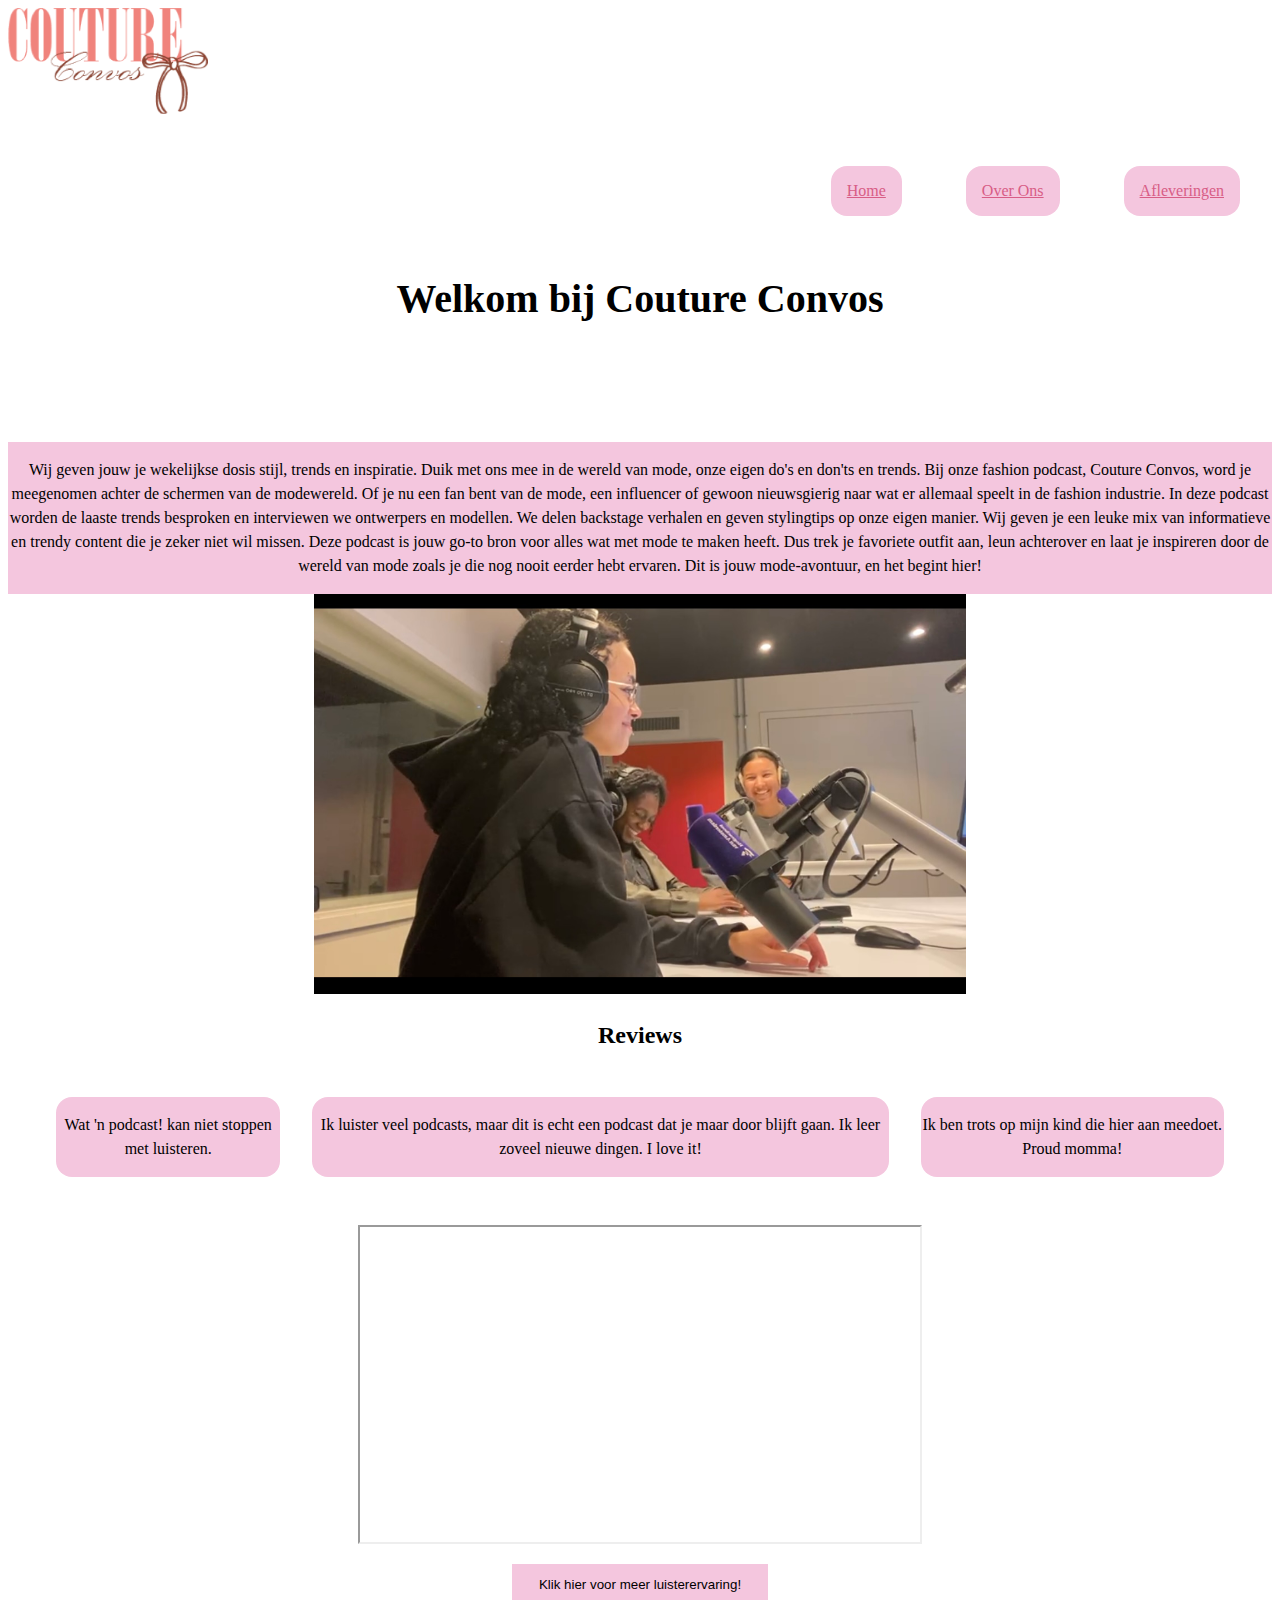
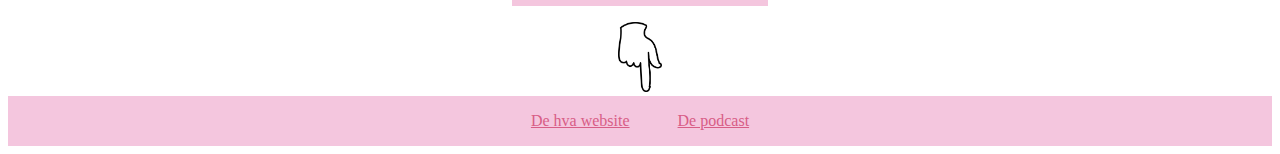
<file: index.html>
<!DOCTYPE html>
<html lang="nl">
<head>
    <title>Fashion podcast</title>
    <link rel="icon" type="images/icon" href="images/favicoon.jpg"><!--foto van pinterest-->
    <meta charset="UTF-8">
    <meta name="viewport" content="width=device-width, initial-scale=1.0">
    <link href="css/style.css" rel="stylesheet">
</head>
<body>
    <header>
        <a href="index.html"><img class="couture_logo" src="images/logo.jpg"
                alt="podcast logo om terug te gaan naar Home pagina" width="200"></a>
        <nav>
            <ul>
                <li><a href="index.html">Home</a></li>
                <li><a href="overons.html">Over Ons</a></li>
                <li><a href="afleveringen.html">Afleveringen</a></li>
            </ul>
        </nav>
    </header>
    <main>
        <h1> Welkom bij Couture Convos</h1>
        <div class="index">
            <p>
                Wij geven jouw je wekelijkse dosis stijl, trends en inspiratie.
                Duik met ons mee in de wereld van mode, onze eigen do's en don'ts en trends.
                Bij onze fashion podcast, Couture Convos, word je meegenomen achter de schermen van de modewereld.
                Of je nu een fan bent van de mode, een influencer of gewoon nieuwsgierig naar wat er allemaal speelt in
                de fashion industrie.
                In deze podcast worden de laaste trends besproken en interviewen we ontwerpers en modellen.
                We delen backstage verhalen en geven stylingtips op onze eigen manier. Wij geven je
                een leuke mix van informatieve en trendy content die je zeker niet wil missen.
                Deze podcast is jouw go-to bron voor alles wat met mode te maken heeft.
                Dus trek je favoriete outfit aan, leun achterover en laat je inspireren door de wereld van mode
                zoals je die nog nooit eerder hebt ervaren. Dit is jouw mode-avontuur, en het begint hier!
            </p>
        </div>
        <img src="images/home.foto.jpg" alt="foto van amber, kimorah en charlie in een podcast ruimte" height="400">
        <h2>Reviews</h2>
        <div class="review-container">
            <div class="reviews">
                <p>
                    Wat 'n podcast! kan niet stoppen met luisteren.
                </p>
            </div>
            <div class="reviews">
                <p>
                    Ik luister veel podcasts, maar dit is echt een podcast dat je maar door blijft gaan.
                    Ik leer zoveel nieuwe dingen. I love it!
                </p>
            </div>
            <div class="reviews">
                <p>
                    Ik ben trots op mijn kind die hier aan meedoet.
                    Proud momma!
                </p>
            </div>
        </div>
        <iframe width="560" height="315" src="https://www.youtube.com/embed/n6UWTjlawM0?si=zpVWYix27OrDaUtr"
            title="YouTube video player"
            allow="accelerometer; autoplay; clipboard-write; encrypted-media; gyroscope; picture-in-picture; web-share"
            referrerpolicy="strict-origin-when-cross-origin" allowfullscreen>
        </iframe>
        <p>
            <button class="knop">Klik hier voor meer luisterervaring!</button>
        </p>
        <img class="vinger" src="images/vinger.jpg" alt="een vinger die wijst naar de footer" height="70">
    </main>
    <footer>
        <nav>
            <a href="https://www.hva.nl">De hva website</a>
            <a href="https://open.spotify.com">De podcast</a>
        </nav>
    </footer>
</body>
</html>
</file>
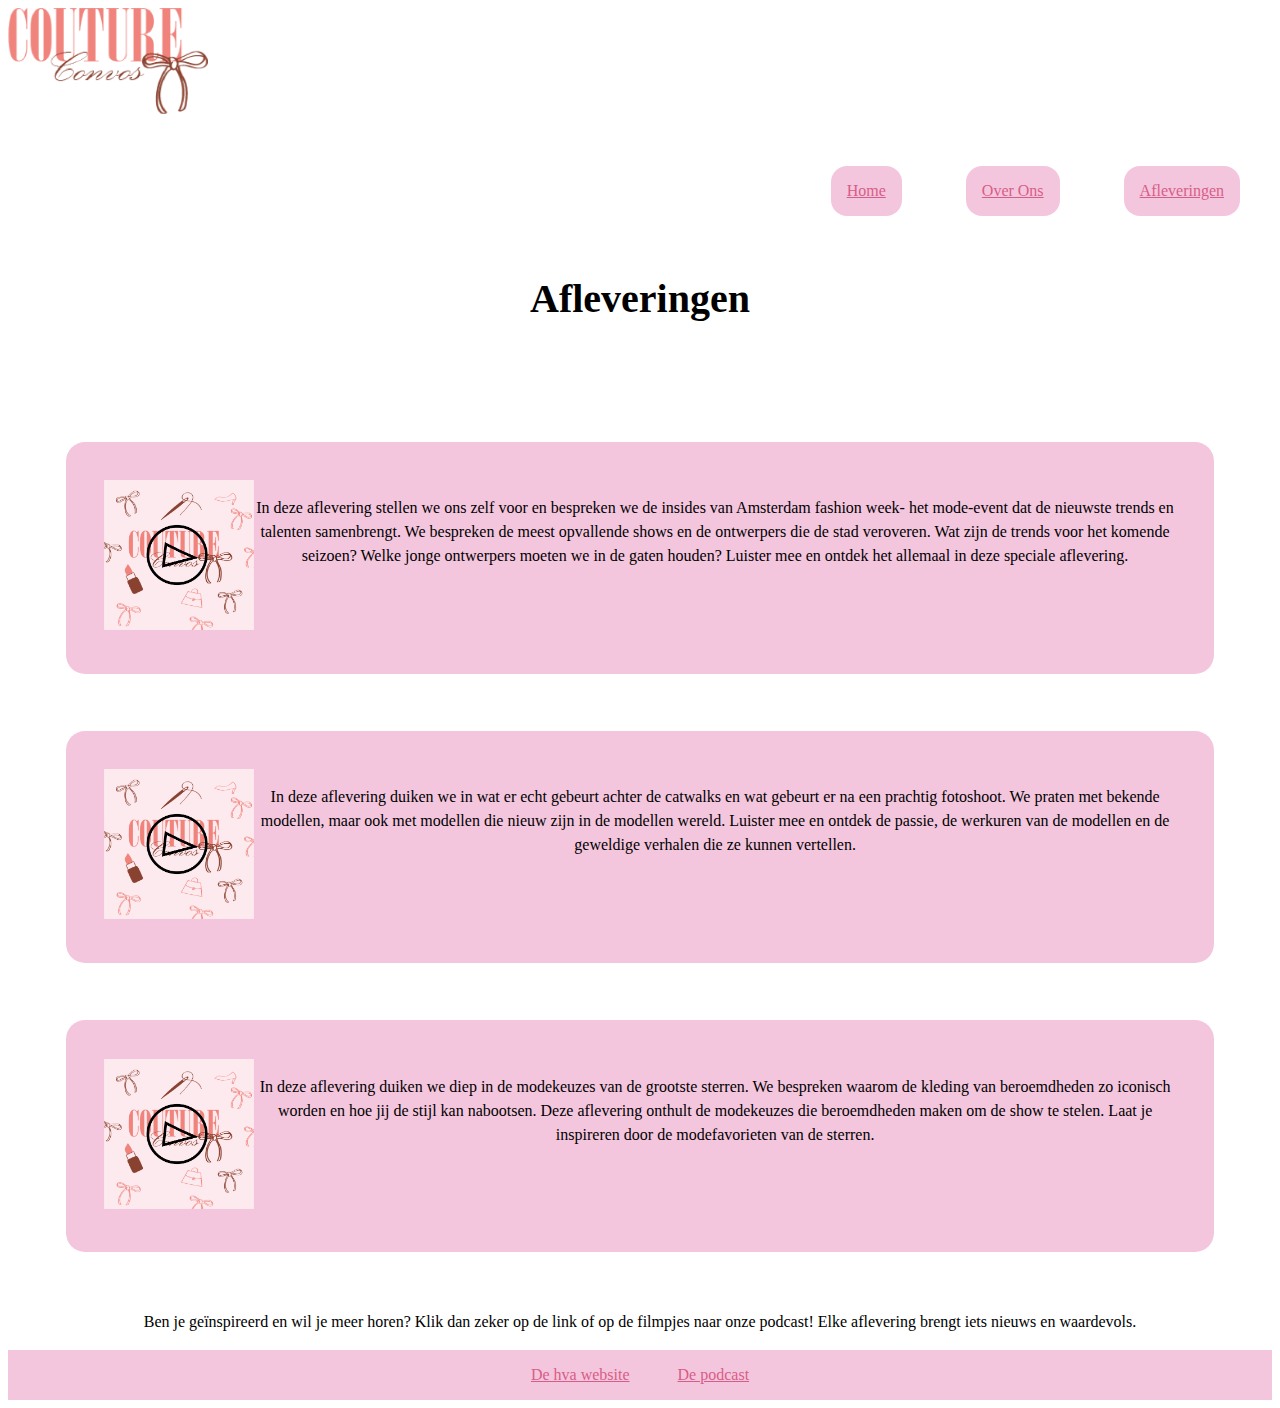
<file: afleveringen.html>
<!DOCTYPE html>
<html lang="nl">

<head>
    <title>Fashion podcast</title>
    <link rel="icon" type="images/icon" href="images/favicoon.jpg"><!--foto van pinterest/code van w3schools-->
    <meta charset="UTF-8">
    <meta name="viewport" content="width=device-width, initial-scale=1.0">
    <link href="css/style.css" rel="stylesheet">
</head>

<body>
    <header>
        <a href="index.html"><img class="couture_logo" src="images/logo.jpg"
                alt="podcast logo om terug te gaan naar Home pagina" width="200"></a><!--foto van pinterest-->
        <nav>
            <ul>
                <li><a href="index.html">Home</a></li>
                <li><a href="overons.html">Over Ons</a></li>
                <li><a href="afleveringen.html">Afleveringen</a></li>
            </ul>
        </nav>
    </header>
    <main>
        <h1>Afleveringen</h1><!--thumbnail gemaakt door amber in figma-->
        <section class="aflevering">
            <a href="https://open.spotify.com"><img src="images/thumbnail.jpg" alt="podcast logo" width="150"></a>
            <p>
                In deze aflevering stellen we ons zelf voor en bespreken we de insides van Amsterdam fashion week- het
                mode-event dat de nieuwste trends en talenten samenbrengt.
                We bespreken de meest opvallende shows en de ontwerpers die de stad veroveren.
                Wat zijn de trends voor het komende seizoen? Welke jonge ontwerpers moeten we in de gaten houden?
                Luister mee en ontdek het allemaal in deze speciale aflevering.
            </p>
        </section>
        <section class="aflevering">
            <a href="https://open.spotify.com"><img src="images/thumbnail.jpg" alt="podcast logo" height="150"></a>
            <p>
                In deze aflevering duiken we in wat er echt gebeurt achter de catwalks en wat gebeurt er na een prachtig
                fotoshoot.
                We praten met bekende modellen, maar ook met modellen die nieuw zijn in de modellen wereld.
                Luister mee en ontdek de passie, de werkuren van de
                modellen en de geweldige verhalen die ze kunnen vertellen.
            </p>
        </section>
        <section class="aflevering">
            <a href="https://open.spotify.com"><img src="images/thumbnail.jpg" alt="podcast logo" height="150"></a>
            <p>
                In deze aflevering duiken we diep in de modekeuzes van de grootste sterren.
                We bespreken waarom de kleding van beroemdheden zo iconisch worden en hoe jij de stijl kan nabootsen.
                Deze aflevering onthult de modekeuzes die beroemdheden maken om de show te stelen.
                Laat je inspireren door de modefavorieten van de sterren.
            </p>
        </section>
        <p>
            Ben je geïnspireerd en wil je meer horen? Klik dan zeker op de link of op de filmpjes naar onze podcast!
            Elke aflevering brengt iets nieuws en waardevols.
        </p>
    </main>
    <footer>
        <nav>
            <a href="https://www.hva.nl">De hva website</a>
            <a href="https://open.spotify.com">De podcast</a>
        </nav>
    </footer>
</body>

</html>
</file>
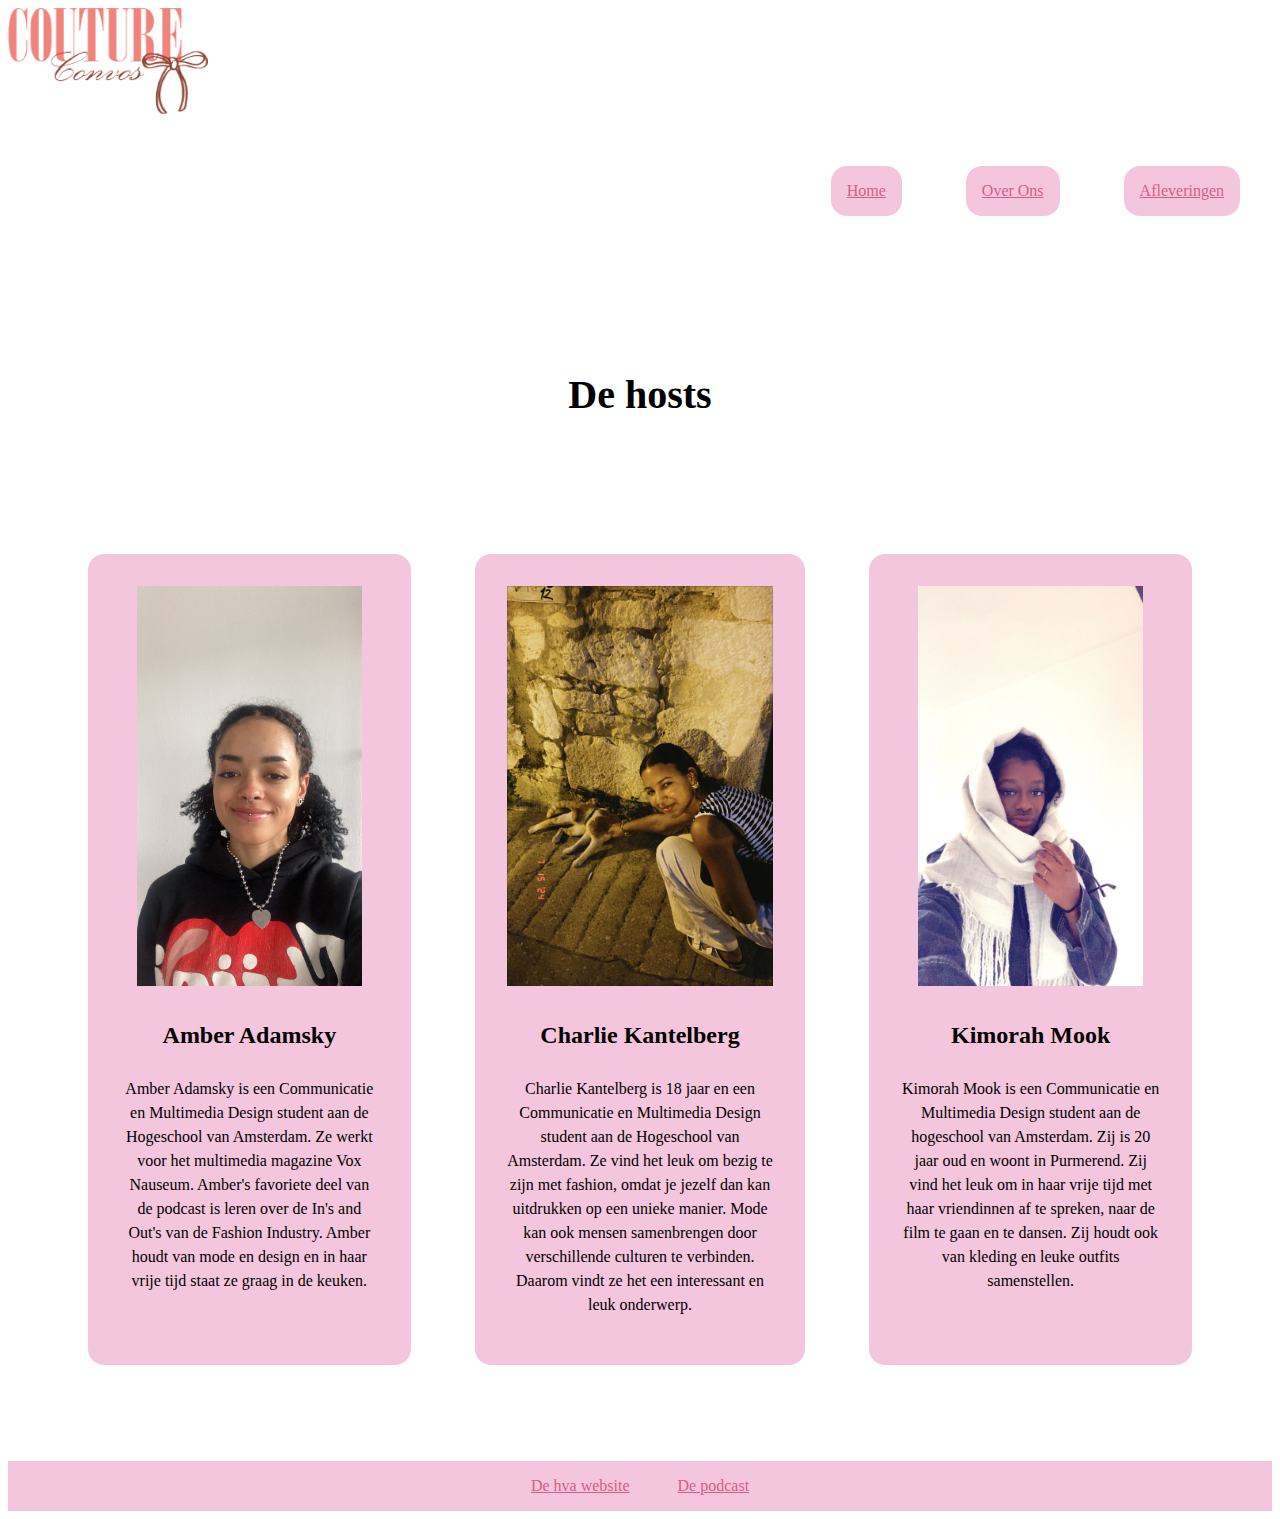
<file: overons.html>
<!DOCTYPE html>
<html lang="nl">

<head>
    <title>Fashion podcast</title>
    <link rel="icon" type="images/icon" href="images/favicoon.jpg"><!--foto van pinterest-->
    <meta charset="UTF-8">
    <meta name="viewport" content="width=device-width, initial-scale=1.0">
    <link href="css/style.css" rel="stylesheet">
</head>

<body>
    <header>
        <a href="index.html"><img class="couture_logo" src="images/logo.jpg"
                alt="podcast logo om terug te gaan naar Home pagina" width="200"></a><!--foto van pinterest-->
        <nav>
            <ul>
                <li><a href="index.html">Home</a></li>
                <li><a href="overons.html">Over Ons</a></li>
                <li><a href="afleveringen.html">Afleveringen</a></li>
            </ul>
        </nav>
    </header>
    <main>
        <article class="host-sectie">
            <h1>De hosts</h1>
            <article class="host-container">
                <article class="overons">
                    <img src="images/amber.selfie.jpg" alt="selfie van amber" height="400">
                    <h2>Amber Adamsky</h2>
                    <p>
                        Amber Adamsky is een Communicatie en Multimedia Design student aan de Hogeschool van Amsterdam.
                        Ze werkt voor het multimedia magazine Vox Nauseum.
                        Amber's favoriete deel van de podcast is leren over de In's and Out's van de Fashion Industry.
                        Amber houdt van mode en design en in haar vrije tijd staat ze graag in de keuken.
                    </p>
                </article>
                <article class="overons">
                    <img src="images/overons_foto.jpg" alt="foto van Charlie" height="400">
                    <h2>Charlie Kantelberg</h2>
                    <p>
                        Charlie Kantelberg is 18 jaar en een Communicatie en Multimedia Design student aan de Hogeschool
                        van Amsterdam.
                        Ze vind het leuk om bezig te zijn met fashion, omdat je jezelf dan kan uitdrukken op een unieke
                        manier.
                        Mode kan ook mensen samenbrengen door verschillende culturen te verbinden.
                        Daarom vindt ze het een interessant en leuk onderwerp.
                    </p>
                </article>
                <article class="overons">
                    <img src="images/selfie_kimorah.jpg" alt="foto van Kimorah" height="400">
                    <h2>Kimorah Mook</h2>
                    <p>
                        Kimorah Mook is een Communicatie en Multimedia Design student aan de hogeschool van Amsterdam.
                        Zij is 20 jaar oud en woont in Purmerend.
                        Zij vind het leuk om in haar vrije tijd met haar vriendinnen af te spreken, naar de film te gaan
                        en te
                        dansen.
                        Zij houdt ook van kleding en leuke outfits samenstellen.
                    </p>
                </article>
            </article>
        </article>
    </main>
    <footer>
        <nav>
            <a href="https://www.hva.nl">De hva website</a>
            <a href="https://open.spotify.com">De podcast</a>
        </nav>
    </footer>
</body>

</html>
</file>
<file: css/style.css>
body {
  background: white;
  font-family: serif;
}

a {
  color: rgb(216, 93, 134);
  transition: all 0.7s;
/* Transition-instellingen:
   - ease: Timingfunctie voor een vloeiende overgang
 */
}  

a {
  display: inline-block; /* Zorgt ervoor dat transform werkt */
  transition: transform 0.7s ease;
}

a:hover {
  transform: scale(1.2) rotate(10deg); /* Vergroot en draait de link bij hover */
}

/* stijl voor de link wanneer je er met de muis eroverheen beweegt */
a:hover {
  color: purple;
  cursor: pointer;
}

nav ul li {
  display: flex;
  list-style-type: none;
  margin: 2em;
  background-color: rgb(244, 198, 222);
  padding: 1em;
  margin: 2em;
  border-radius: 1em;
}

ul {
  display: flex;
  justify-content: flex-end;
}

.index {
  display: flex;
  justify-content: center;
  background-color: rgb(244, 198, 222);
}

.review-container {
  display: flex;
  flex-wrap: nowrap;
  justify-content: center;
  margin: 2em;
  padding: 1em;
  gap: 2em;
}

.reviews{
  background-color: rgb(244, 198, 222);
  border-radius: 1em;
  text-align: center;
}

.knop{
  background-color: rgb(244, 198, 222);
  color: black;
  padding: 1em 2em;
  border: none;
  cursor: pointer;
}

footer {
  padding: 1em;
  background-color: rgb(244, 198, 222);
}

footer nav {
  display: flex;
  justify-content: center;
  gap: 3em;
}

nav img {
  width: 3em;
  cursor: pointer;
}

.couture_logo{
  animation-name: slideIn;
  animation-duration: 15s;
}

@keyframes slideIn {
  from{transform: translateX(0);}
   to{transform: translateX(50px);}
}

.vinger{
  animation-name: Bounce;
  animation-duration: 15s;
}

@keyframes Bounce{
  0%, 20%, 50%, 80%, 100% {
    transform: translateY(0);
  }
  40% {
    transform: translateY(-30px);
  }
  60% {
    transform: translateY(-15px);
  }
}

/* Dark modus */
@media (prefers-color-scheme: dark) {
  body {
    background-color: black;
    color: white;
    
  }
  section h2{
    color: white;
  }
}
/* media query kan je verschillende stijlen toeppasen vd eigenschappen van het apparaat
media-feature= kleuren bijv, media-type= het beeldscherm bijv. */
/*code van w3schools */

.aflevering {
  background-color: rgb(244, 198, 222);
  border-radius: 1em;
  font-size: medium;
  display: flex;
  justify-content: flex-start;
  margin: 3em;
  padding: 2em;
  font-size: larger;
}

.aflevering{
  animation-name: fadeIn;
  animation-duration: 7s;
}

h1{
  display: flex;
  justify-content: center;
}

.overons{
  background-color: rgb(244, 198, 222);
  border-radius: 1em;
  margin: 3em;
  text-align: center;
  padding: 2em;
  flex: 1 1 calc(22.222% - 2em); 
}
/*breedte van de kolom en het blijft responsive*/
/*code van CSS Flexbox layout guide*/

.overons, h1{
  font-size: 2.5rem;
  margin-bottom: 3em;
}

.overons, h2{
  font-size: 1.5rem;
  margin: 1em;
}

.overons, p{
  font-size: 1rem;
  line-height: 1.5;
}

.host-sectie{
  text-align: center;
  padding: 5em 2em;
}

.host-container{
  animation-name: fadeIn;
  animation-duration: 7s;
}

@keyframes fadeIn{
  from{
    opacity: 0;
  }
  to{
    opacity: 1;
  }
}

.host-container {
  display: flex;
  flex-wrap: wrap;
  gap: 2em;
  padding: 0 2em;
  animation-name: fadeIn;
}

 main,p{
  text-align: center;
 }
</file>
